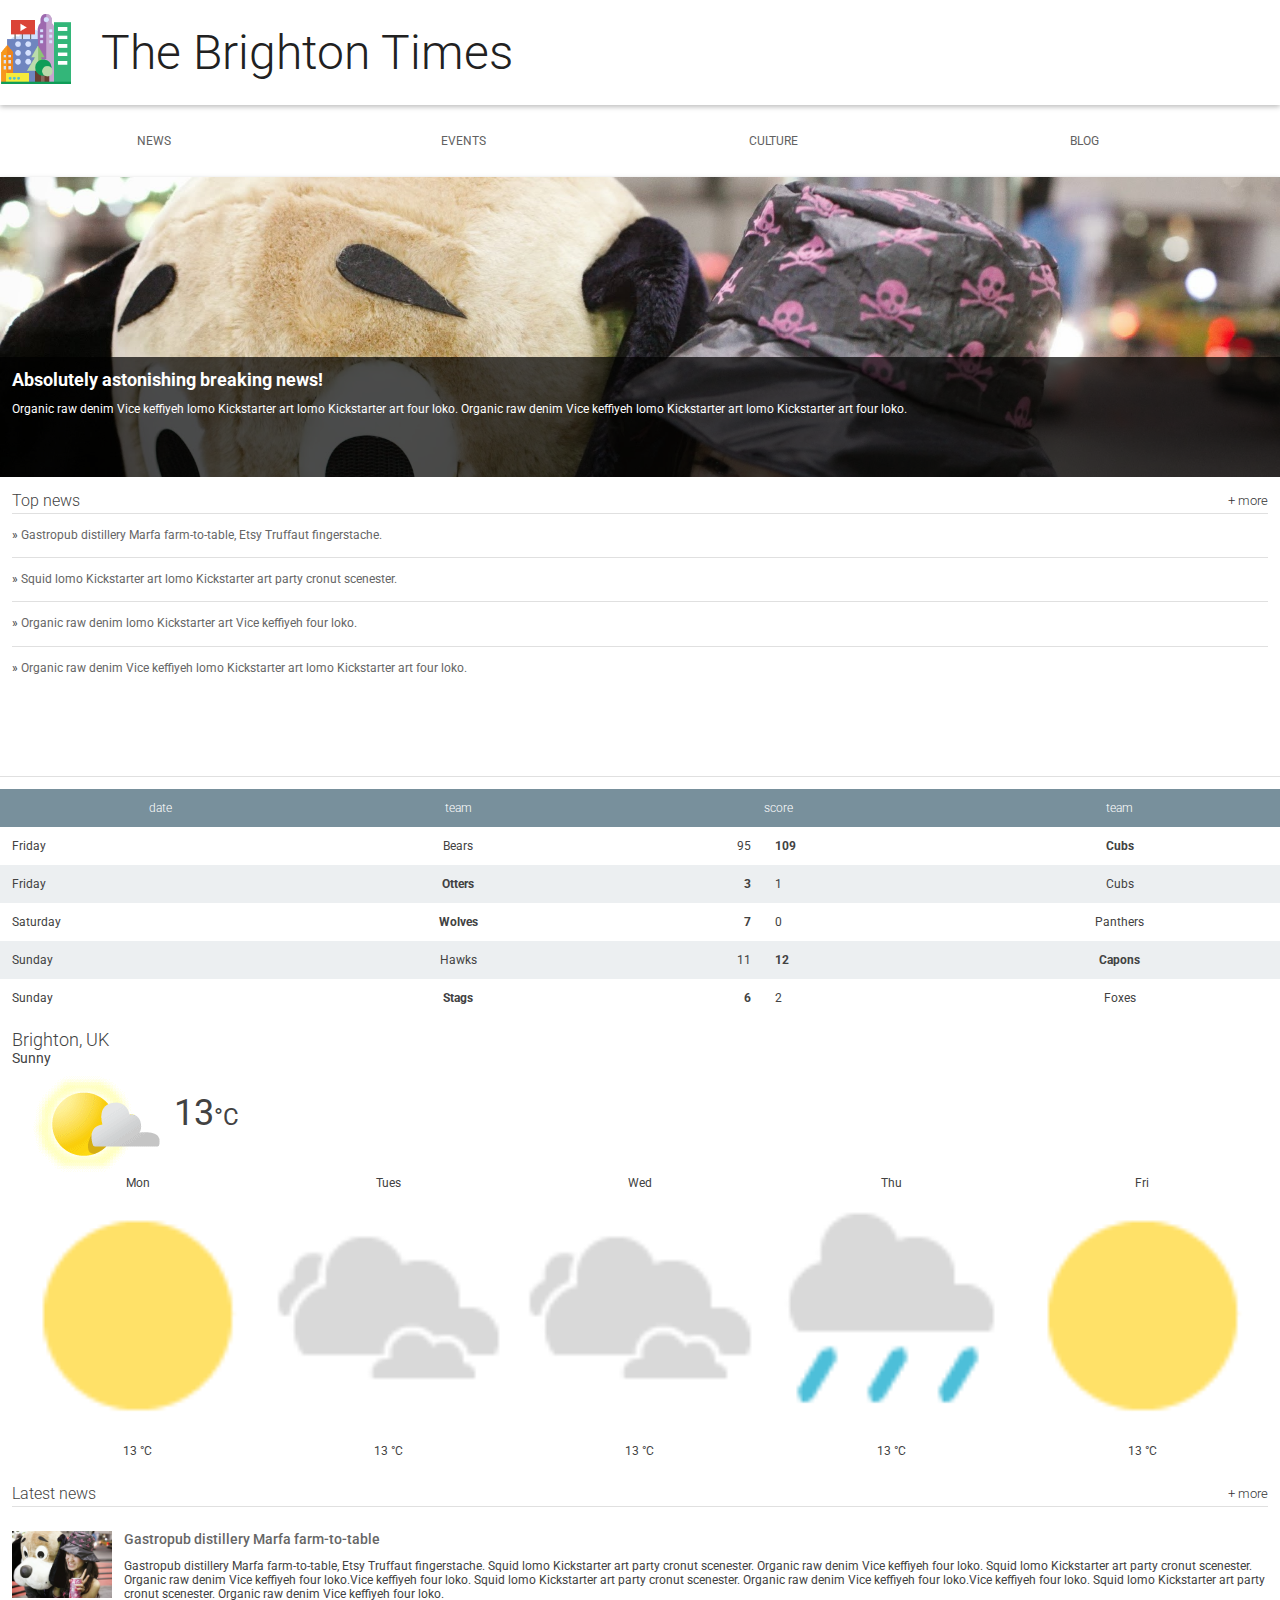
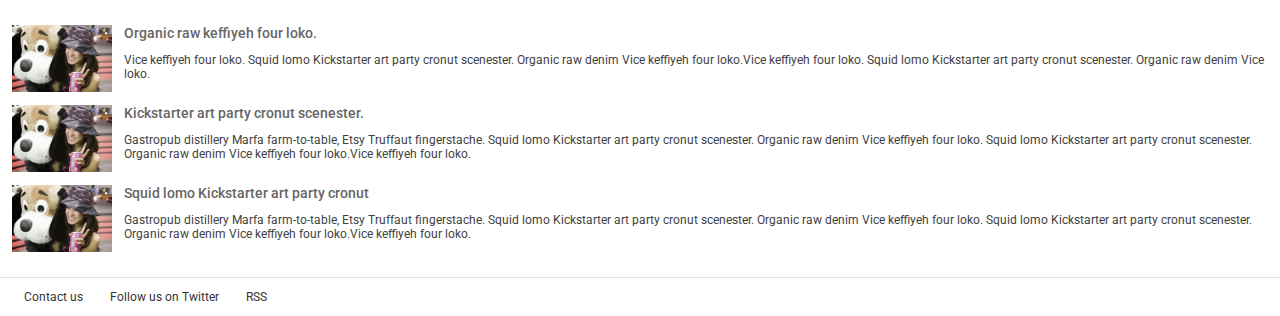
<file: Start/index.html>
<!doctype html>
<html lang="en">
  <head>
    <meta charset="utf-8">
    <meta http-equiv="X-UA-Compatible" content="IE=edge">
    <meta name="viewport" content="width=device-width, initial-scale=1.0">
    <title>Brighton Times</title>
    <link href="https://fonts.googleapis.com/css?family=Roboto:300,400,500" rel="stylesheet" type="text/css">
    <link rel="stylesheet" type="text/css" href="main.css">
  </head>
  <body>

    <header class="header">
      <div class="header__inner">
        <img class="header__logo" src="images/city.png" alt="iconic view of a cityscape">
        <h1 class="header__title">
          The Brighton Times
        </h1>
      </div>
    </header>

    <nav id="drawer" class="nav">
      <ul class="nav__list">
        <li class="nav__item"><a href="#">News</a></li>
        <li class="nav__item"><a href="#">Events</a></li>
        <li class="nav__item"><a href="#">Culture</a></li>
        <li class="nav__item"><a href="#">Blog</a></li>
      </ul>
    </nav>

    <main>
      <section class="content">
        <section class="hero">
          <article class="description">
            <h2>Absolutely astonishing breaking news!</h2>
            <p>Organic raw denim Vice keffiyeh lomo Kickstarter art lomo Kickstarter art four loko. Organic raw denim Vice keffiyeh lomo Kickstarter art lomo Kickstarter art four loko.</p>
          </article>
        </section>

        <section class="news top-news">
          <h2 class="news__title">Top news <a href="#" class="news__more">+ more</a></h2>
          <ul>
            <li class="top-news__item">
              <a href="#">Gastropub distillery Marfa farm-to-table, Etsy Truffaut fingerstache.</a>
            </li>
            <li class="top-news__item">
              <a href="#">Squid lomo Kickstarter art lomo Kickstarter art party cronut scenester.</a>
            </li>
            <li class="top-news__item">
              <a href="#">Organic raw denim lomo Kickstarter art Vice keffiyeh four loko.</a>
            </li>
            <li class="top-news__item">
              <a href="#">Organic raw denim Vice keffiyeh lomo Kickstarter art lomo Kickstarter art four loko.</a>
            </li>
          </ul>
        </section>

        <section class="scores">
          <table class="scores__table">
            <thead>
              <tr>
                <th>date</th>
                <th>team</th>
                <th colspan="2">score</th>
                <th>team</th>
              </tr>
            </thead>
            <tbody>
              <tr>
                <td>Friday</td>
                <td>Bears</td>
                <td>95</td>
                <td class="winner">109</td>
                <td class="winner">Cubs</td>
              </tr>
              <tr>
                <td>Friday</td>
                <td class="winner">Otters</td>
                <td class="winner">3</td>
                <td>1</td>
                <td>Cubs</td>
              </tr>
              <tr>
                <td>Saturday</td>
                <td class="winner">Wolves</td>
                <td class="winner">7</td>
                <td>0</td>
                <td>Panthers</td>
              </tr>
              <tr>
                <td>Sunday</td>
                <td>Hawks</td>
                <td>11</td>
                <td class="winner">12</td>
                <td class="winner">Capons</td>
              </tr>
              <tr>
                <td>Sunday</td>
                <td class="winner">Stags</td>
                <td class="winner">6</td>
                <td>2</td>
                <td>Foxes</td>
              </tr>
              
            </tbody>
          </table>
        </section>

        <section class="weather">
          <span class="weather__location">Brighton, UK</span>
          <span class="weather__desc">Sunny</span>
          <span class="weather__today">
          <img class="weather__today__image" src="images/weather.png" alt="icon of a partially sunny day"><span class="weather__today__temp">13</span><span class="weather__today__deg">&deg;C</span>
          </span>
          <ul class="weather__next">
            <li class="weather__next__item">
              <span>Mon</span>
              <img class="weather__next__image" src="images/sunny.png" alt="icon of a sunny day">
              <span>13 &deg;C</span>
            </li><li class="weather__next__item">
              <span>Tues</span>
              <img class="weather__next__image" src="images/cloudy.png" alt="icon of a cloudy day">
              <span>13 &deg;C</span>
            </li><li class="weather__next__item">
              <span>Wed</span>
              <img class="weather__next__image" src="images/cloudy.png" alt="icon of a cloudy day">
              <span>13 &deg;C</span>
            </li><li class="weather__next__item">
              <span>Thu</span>
              <img class="weather__next__image" src="images/rain.png" alt="icon of a rainy day">
              <span>13 &deg;C</span>
            </li><li class="weather__next__item">
              <span>Fri</span>
              <img class="weather__next__image" src="images/sunny.png" alt="icon of a sunny day">
              <span>13 &deg;C</span>
            </li>
          </ul>
        </section>

        <section class="news recent-news">
          <h2 class="news__title">Latest news <a href="#" class="news__more">+ more</a></h2>
          <ul>
            <li class="snippet">
              <img class="snippet__thumbnail" src="images/dog.jpg" alt="picture of a girl with a large, stuffed dog toy">
              <h3 class="snippet__title"><a href="#">Gastropub distillery Marfa farm-to-table</a></h3>
              <p>Gastropub distillery Marfa farm-to-table, Etsy Truffaut fingerstache.
              Squid lomo Kickstarter art party cronut scenester. Organic raw denim Vice keffiyeh four loko. Squid lomo Kickstarter art party cronut scenester. Organic raw denim Vice keffiyeh four loko.Vice keffiyeh four loko. Squid lomo Kickstarter art party cronut scenester. Organic raw denim Vice keffiyeh four loko.Vice keffiyeh four loko. Squid lomo Kickstarter art party cronut scenester. Organic raw denim Vice keffiyeh four loko.
              </p>
            </li>
            <li class="snippet">
              <img class="snippet__thumbnail" src="images/dog.jpg" alt="picture of a girl with a large, stuffed dog toy">
              <h3 class="snippet__title"><a href="#">Organic raw keffiyeh four loko.</a></h3>
              <p>Vice keffiyeh four loko. Squid lomo Kickstarter art party cronut scenester. Organic raw denim Vice keffiyeh four loko.Vice keffiyeh four loko. Squid lomo Kickstarter art party cronut scenester. Organic raw denim Vice loko.
              </p>
            </li>
            <li class="snippet">
              <img class="snippet__thumbnail" src="images/dog.jpg" alt="picture of a girl with a large, stuffed dog toy">
              <h3 class="snippet__title"><a href="#">Kickstarter art party cronut scenester.</a></h3>
              <p>Gastropub distillery Marfa farm-to-table, Etsy Truffaut fingerstache.
              Squid lomo Kickstarter art party cronut scenester. Organic raw denim Vice keffiyeh four loko. Squid lomo Kickstarter art party cronut scenester. Organic raw denim Vice keffiyeh four loko.Vice keffiyeh four loko.
              </p>
            </li>
            <li class="snippet">
              <img class="snippet__thumbnail" src="images/dog.jpg" alt="picture of a girl with a large, stuffed dog toy">
              <h3 class="snippet__title"><a href="#">Squid lomo Kickstarter art party cronut </a></h3>
              <p>Gastropub distillery Marfa farm-to-table, Etsy Truffaut fingerstache.
              Squid lomo Kickstarter art party cronut scenester. Organic raw denim Vice keffiyeh four loko. Squid lomo Kickstarter art party cronut scenester. Organic raw denim Vice keffiyeh four loko.Vice keffiyeh four loko.
              </p>
            </li>
          </ul>
        </section>
      </section>
      <footer>
        <ul>
          <li><a href="#">Contact us</a></li>
          <li><a href="#">Follow us on Twitter</a></li>
          <li><a href="#">RSS</a></li>
        </ul>
      </footer>
    </main>
  </body>
</html>
</file>
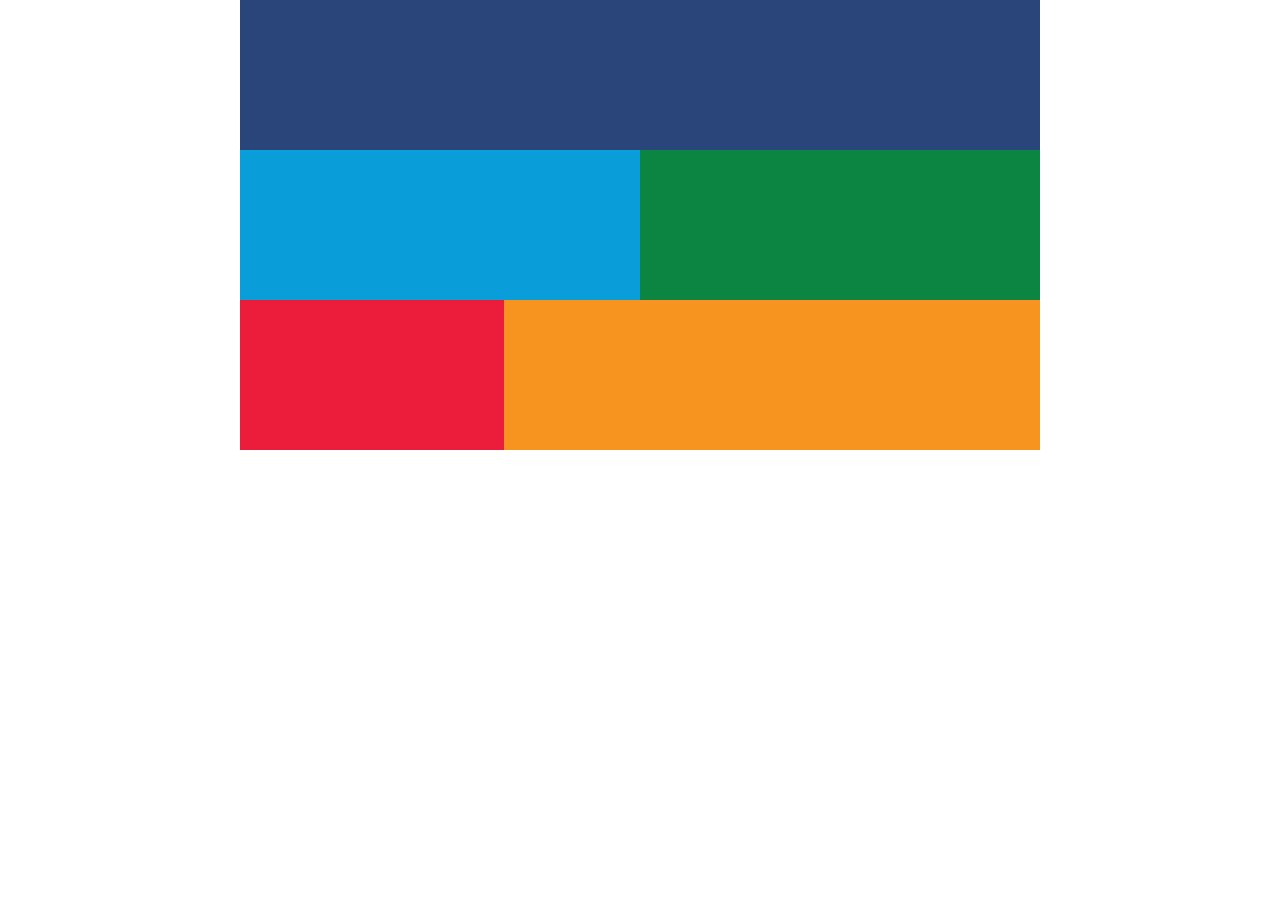
<file: Lesson14-flex-grid/pattern-mostly-fluid-quiz-blankcss.html>
<!DOCTYPE html>
<html lang="en">
  <head>
    <title>Mostly Fluid - Quiz</title>
    <meta charset="utf-8">
    <meta name="viewport" content="width=device-width, initial-scale=1.0">
    <style type="text/css">
      /*
      These are the default styles. No need to change these.
      */
      @import url(https://fonts.googleapis.com/css?family=Roboto);
      html, body {
        margin: 0;
        padding: 0;
      }

      body {
        font-family: 'Roboto', sans-serif;
      }

      .title {
        font-size: 2.5em;
        text-align: center;
      }

      .box {
        min-height: 150px;
      }

      .dark_blue {
        background-color: #2A457A;
        color: #efefef;
      }

      .light_blue {
        background-color: #099DD9;
      }

      .green {
        background-color: #0C8542;
      }

      .lime {
        background-color: rgb(179, 210, 52);
      }

      .seafoam {
        background-color: rgb(77, 190, 161);
      }

      .red {
        background-color: #EC1D3B;
      }

      .orange {
        background-color: #F79420;
      }
    </style>
    <style type="text/css">
      /*
      These are the responsive styles. Throw some breakpoints in here!
      */
      .container {
        display: flex;
        flex-wrap: wrap;
      }

      .box {
        width: 100%;
      }

      @media screen and (min-width: 450px){
        .light_blue, .green{
          width: 50%;
        }
      }

      @media screen and (min-width: 550px){
        .red{
          width: 33%;
        }
        .orange{
          width: 67%;
        }
      }      

      @media screen and (min-width: 800px){
        .container{
          width: 800px;
          margin-right: auto;
          margin-left: auto;
      }  
      }      



      @media screen and (max-width: 400px) {
        .dark_blue {
          color: blue;
        }
      }
    </style>
  </head>
  <body>
    <div class="container">
      <div class="box dark_blue"></div>
      <div class="box light_blue"></div>
      <div class="box green"></div>
      <div class="box red"></div>
      <div class="box orange"></div>
    </div>
  </body>
</html>
</file>
<file: Start/main.css>
body, html {
  margin: 0;
  padding: 0;
  width: 100%;
  height: 100%;
}

body {
  font-family: Roboto;
  font-size: 12px;
  color: #424242;
}

h1, h2, h3, h4, h5 {
  margin: 0; 
}

header, nav, footer, section, article, div {
  box-sizing: border-box;
}

ul {
  list-style: none;
  padding: 0;
  margin: 0;
}

img, embed, object, video{
  max-width: 100%;
}

/*
 *
 * Common
 * 
 */

.news__more {
  float: right;
  font-size: .8em;
  color: #333;
  text-decoration: none;
}


/*
 *
 * Header
 *
 */

.header {
  box-shadow: 0 2px 5px rgba(0, 0, 0, 0.26);
  min-height: 56px;
  transition: min-height 0.3s;
  width: 100%;
}

.header__inner {
  width: 800px;

}

.header__logo {
  height: 72px;
  margin-right: 1em;
  vertical-align: top;
  margin-top: 12px;
}

.header__title {
  font-weight: 300;
  font-size: 4em;
  margin: 0.5em 0.25em;
  display: inline-block;
  color: #212121;
}


/*
 *
 * Top Level Navigation
 *
 */

.nav {
  width: 100%;
  margin-left: auto;
  margin-right: auto;
}

.nav__list {
  width: 100%;
  padding: 0;
  margin: 0;
}

.nav__item {
  box-sizing: border-box;
  display: inline-block;
  width: 24%;
  text-align: center;
  line-height: 24px;
  padding: 24px;
  text-transform: uppercase;
}

.nav a {
  text-decoration: none;
  color: #616161;
}

.nav a:hover {
  text-decoration: underline;
  color: #212121;
}


/*
 *
 * Main
 *
 */

main {
  box-shadow: 0 2px 5px rgba(0, 0, 0, 0.26);
  width: 100%;
  margin-left: auto;
  margin-right: auto;
}

/*
 *
 * Content
 *
 */


/*
 *
 * Hero
 *
 */

.hero {
  float: left;
  width: 100%;
  position: relative;
  background-image: url("./images/dog.jpg");
  background-size: cover;
  height: 300px;
}

.hero article {
  box-sizing: border-box;
  background-color: #000;
  background-color: rgba(0, 0, 0, 0.7);
  position: absolute;
  bottom: 0;
  height: 40%;
  width: 100%;
  color: #fff;
  padding: 1em;
}


/*
 *
 * Top News
 *
 */

.top-news {
  float: right;
  width: 100%;
  height: 300px;
  border-bottom: 1px solid #E0E0E0;
  padding: 1em;
}

.news__title {
  font-weight: 300;
  border-bottom: 1px solid #E0E0E0;
  line-height: 24px;
  font-size: 16px;
}

.top-news__item {
  border-bottom: 1px solid #E0E0E0;
  padding: 1em 0;
  line-height: 19.2px;
}

.top-news__item:before {
  content: "» ";
}

.top-news__item:last-child {
  border-bottom: none;
}

.top-news__item a {
  text-decoration: none;
  color: #666;
}

.top-news__item a:hover,
.top-news__item a:active {
  text-decoration: underline;
}


/*
 *
 * Sport Scores
 *
 */

.scores {
  width: 100%;
  float: left;
  padding-top: 1em;
}

.scores__table {
  width: 100%;
  border-collapse: collapse;
}

.scores__table th,
.scores__table td {
  padding: 1em; 
}

.scores__table th {
  color: #fff;
  font-weight: 300;
  background-color: #78909C;
}

.scores__table tr:nth-child(odd) td {
  background-color: #fff;
}

.scores__table tr:nth-child(even) td {
  background-color: #eceff1;
}

.scores__table td.winner {
  font-weight: bold;
}

.scores__table td:nth-child(3) {
  text-align: right;
}

.scores__table td:nth-child(2),
.scores__table td:nth-child(5) {
  text-align: center;
}

/*
 *
 * Weather
 *
 */

.weather {
  float: right;
  width: 100%;
  padding: 1em;
}

.weather__location {
  display: block;
  font-weight: 300;
  font-size: 1.5em;
}

.weather__desc {
  display: block;
  font-size: 1.2em;
}

.weather__today {
  width: 60%;
  vertical-align: middle;
}

.weather__today__image {
  vertical-align: middle
}

.weather__today__temp {
  font-size: 3em;
}

.weather__today__deg {
  font-size: 2em;
  display: inline;
}

.weather__next__item {
  display: inline-block;
  width: 20%;
  text-align: center;
}

.weather__next__item span {
  display: block;
}

.weather__next__image {
  width: 100%;
}


/*
 *
 * Weather
 *
 */

.recent-news {
  clear: both;
  width: 100%;
  padding: 1em;
}

.snippet {
  clear: both;
  margin: 24px 0;
}

.snippet__thumbnail {
  width: 100px;
  float: left;
  margin-right: 1em;
}

.snippet__title {
  font-weight: 500;
}

.snippet__title a {
  text-decoration: none;
  color: #666;
}

.snippet__title a:hover,
.snippet__title a:active {
  text-decoration: underline;
}


/*
 *
 * Footer
 *
 */

footer {
  border-top: 1px solid #E0E0E0;
  padding: 1em;
  width: 100%;
}

footer li {
  display: inline-block;
  margin: 0 1em;
}

footer a {
  text-decoration: none;
  color: #333;
}
</file>
